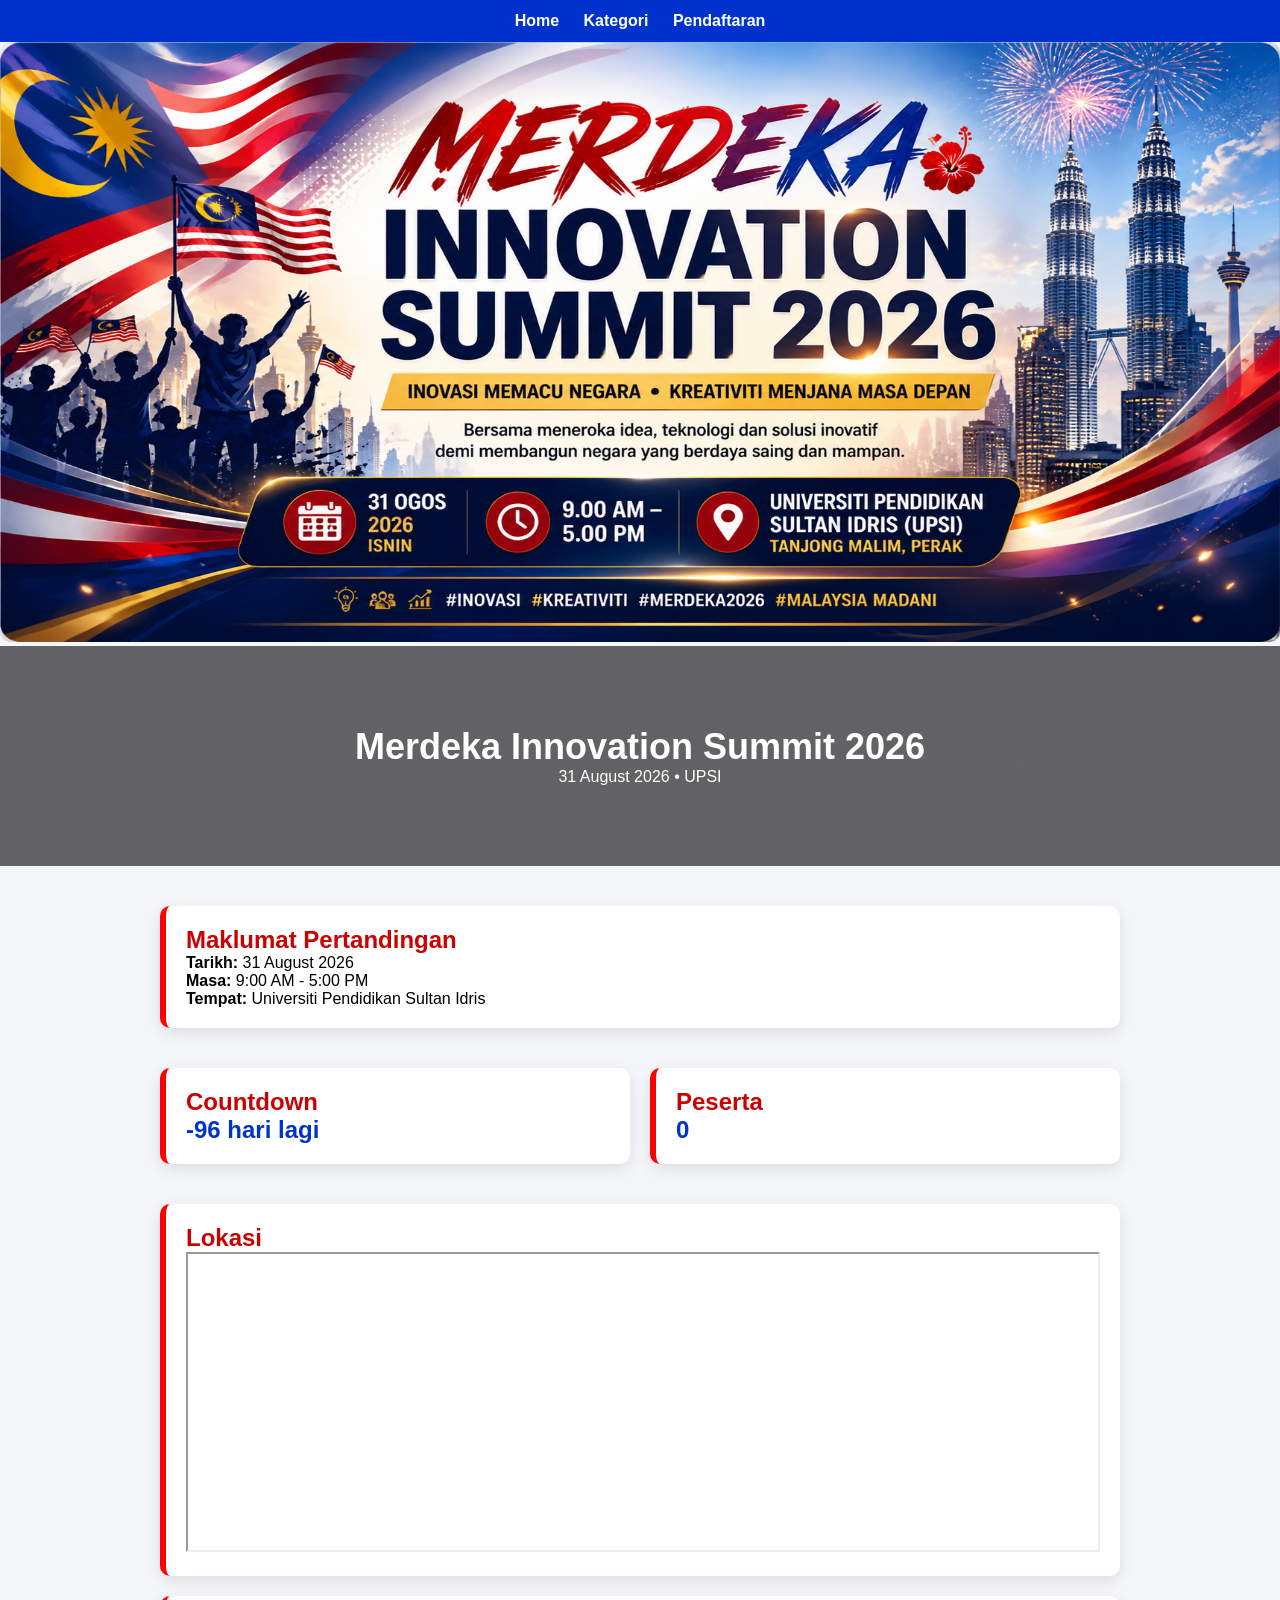
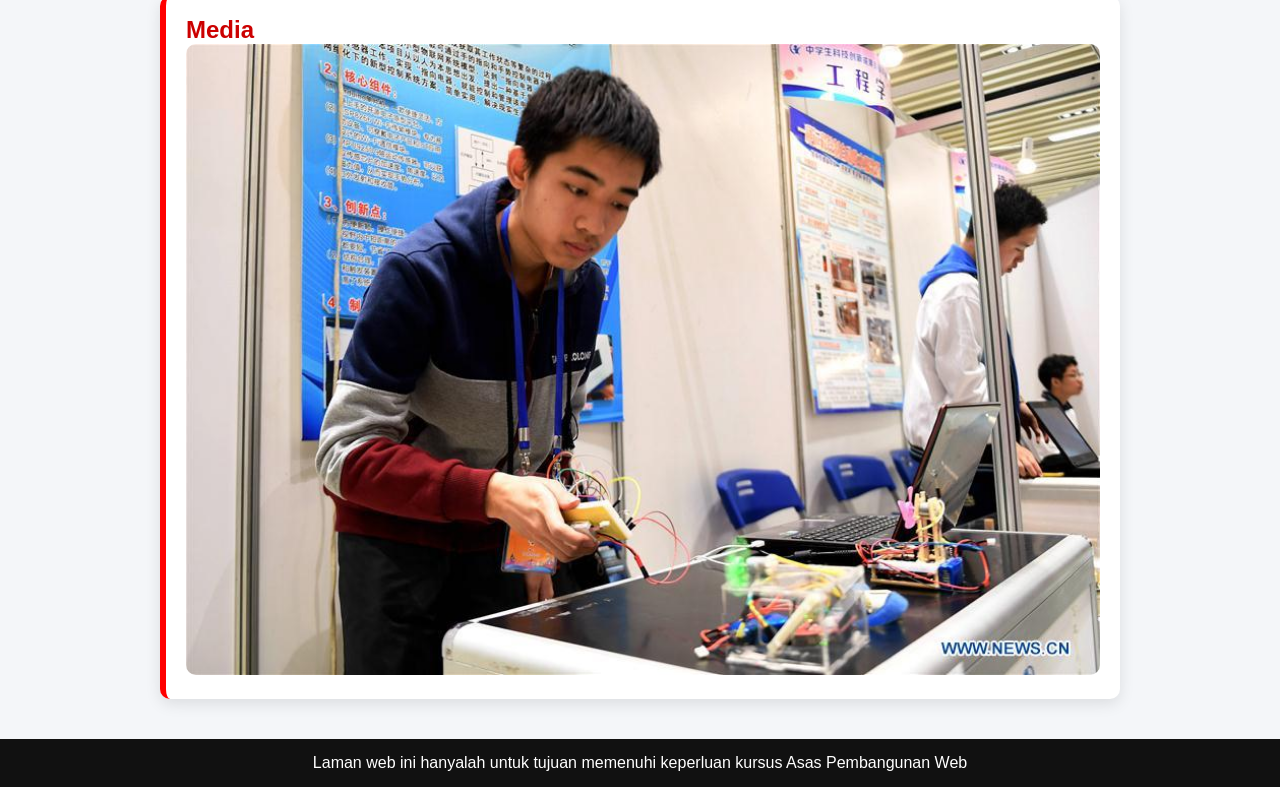
<file: index.html>
<!DOCTYPE html>
<html lang="en">
<head>
<meta charset="UTF-8">
<meta name="viewport" content="width=device-width, initial-scale=1.0">
<title>Merdeka Innovation Summit 2026</title>
<link rel="stylesheet" href="style.css">
</head>

<body>

<nav>
  <a href="index.html">Home</a>
  <a href="kategori.html">Kategori</a>
  <a href="daftar.html">Pendaftaran</a>
</nav>

<section>
  <img src="banner.png" width="100%" height="600" alt="Merdeka Innovation Summit 2026 Banner">
</section>

<header class="hero">
  <h1>Merdeka Innovation Summit 2026</h1>
  <p>31 August 2026 • UPSI</p>
</header>

<main class="container">

<section class="card">
  <h2>Maklumat Pertandingan</h2>
  <p><b>Tarikh:</b> 31 August 2026</p>
  <p><b>Masa:</b> 9:00 AM - 5:00 PM</p>
  <p><b>Tempat:</b> Universiti Pendidikan Sultan Idris</p>
</section>

<section class="grid">
  <div class="card">
    <h2>Countdown</h2>
    <p id="countdown"></p>
  </div>

  <div class="card">
    <h2>Peserta</h2>
    <p id="participants">0</p>
  </div>
</section>

<section class="card">
  <h2>Lokasi</h2>
  <iframe src="https://www.google.com/maps/embed?pb=..." width="100%" height="300"></iframe>
</section>

<section class="card">
  <h2>Media</h2>
  <img src="inno.jpg" alt="Poster Merdeka Innovation">
</section>

</main>

<footer>
  <p>Laman web ini hanyalah untuk tujuan memenuhi keperluan kursus Asas Pembangunan Web</p>
</footer>

<script>
const eventDate = new Date("August 31, 2026 09:00:00").getTime();

setInterval(() => {
  let now = new Date().getTime();
  let diff = eventDate - now;
  let days = Math.floor(diff / (1000*60*60*24));
  document.getElementById("countdown").innerText = days + " hari lagi";
}, 1000);

let count = 0;
setInterval(() => {
  count++;
  document.getElementById("participants").innerText = count;
}, 2000);
</script>



</body>
</html>
</file>
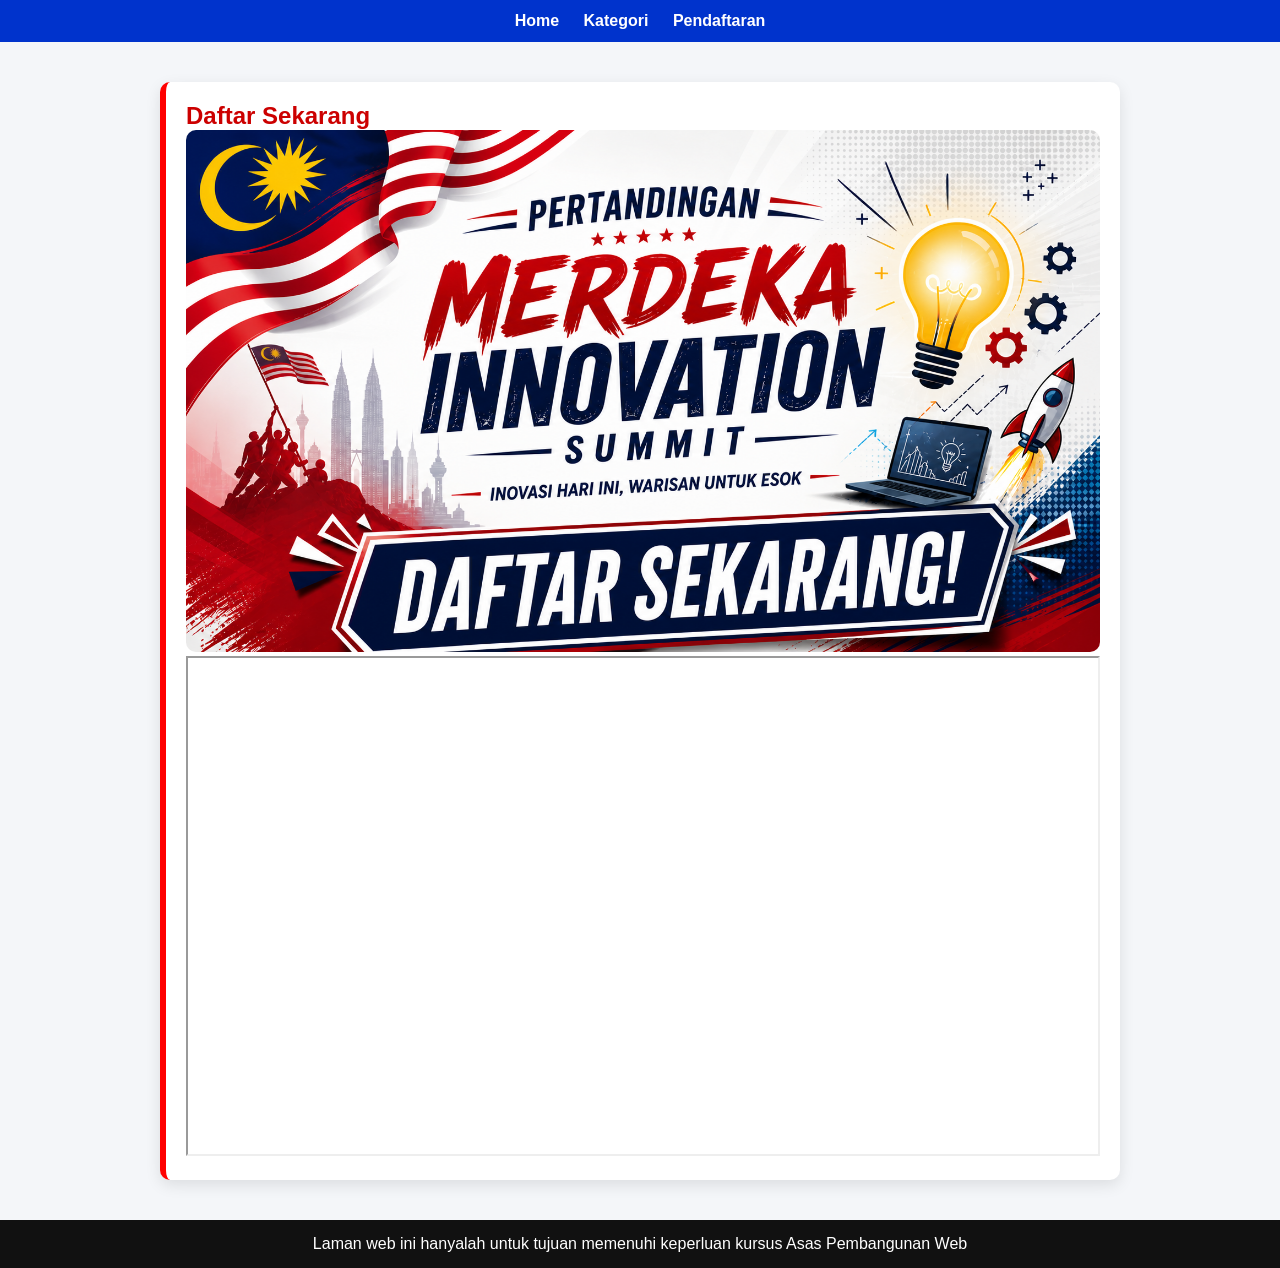
<file: daftar.html>
<!DOCTYPE html>
<html>
<head>
<title>Pendaftaran</title>
<link rel="stylesheet" href="style.css">
</head>

<body>

<nav>
  <a href="index.html">Home</a>
  <a href="kategori.html">Kategori</a>
  <a href="daftar.html">Pendaftaran</a>
</nav>

<main class="container">

<section class="card">
  <h2>Daftar Sekarang</h2>

  <img src="daftar sekarang.png" alt="Pendaftaran">

  <iframe src="https://docs.google.com/forms/d/e/1FAIpQLSfRnQOFNZQBMzAj8fpnV5WKSUTSTkABIbsXO4vP9r414rLbEg/viewform?usp=dialog"
  width="100%" height="500"></iframe>

</section>

</main>

<footer>
  <p>Laman web ini hanyalah untuk tujuan memenuhi keperluan kursus Asas Pembangunan Web</p>
</footer>

</body>
</html>
</file>
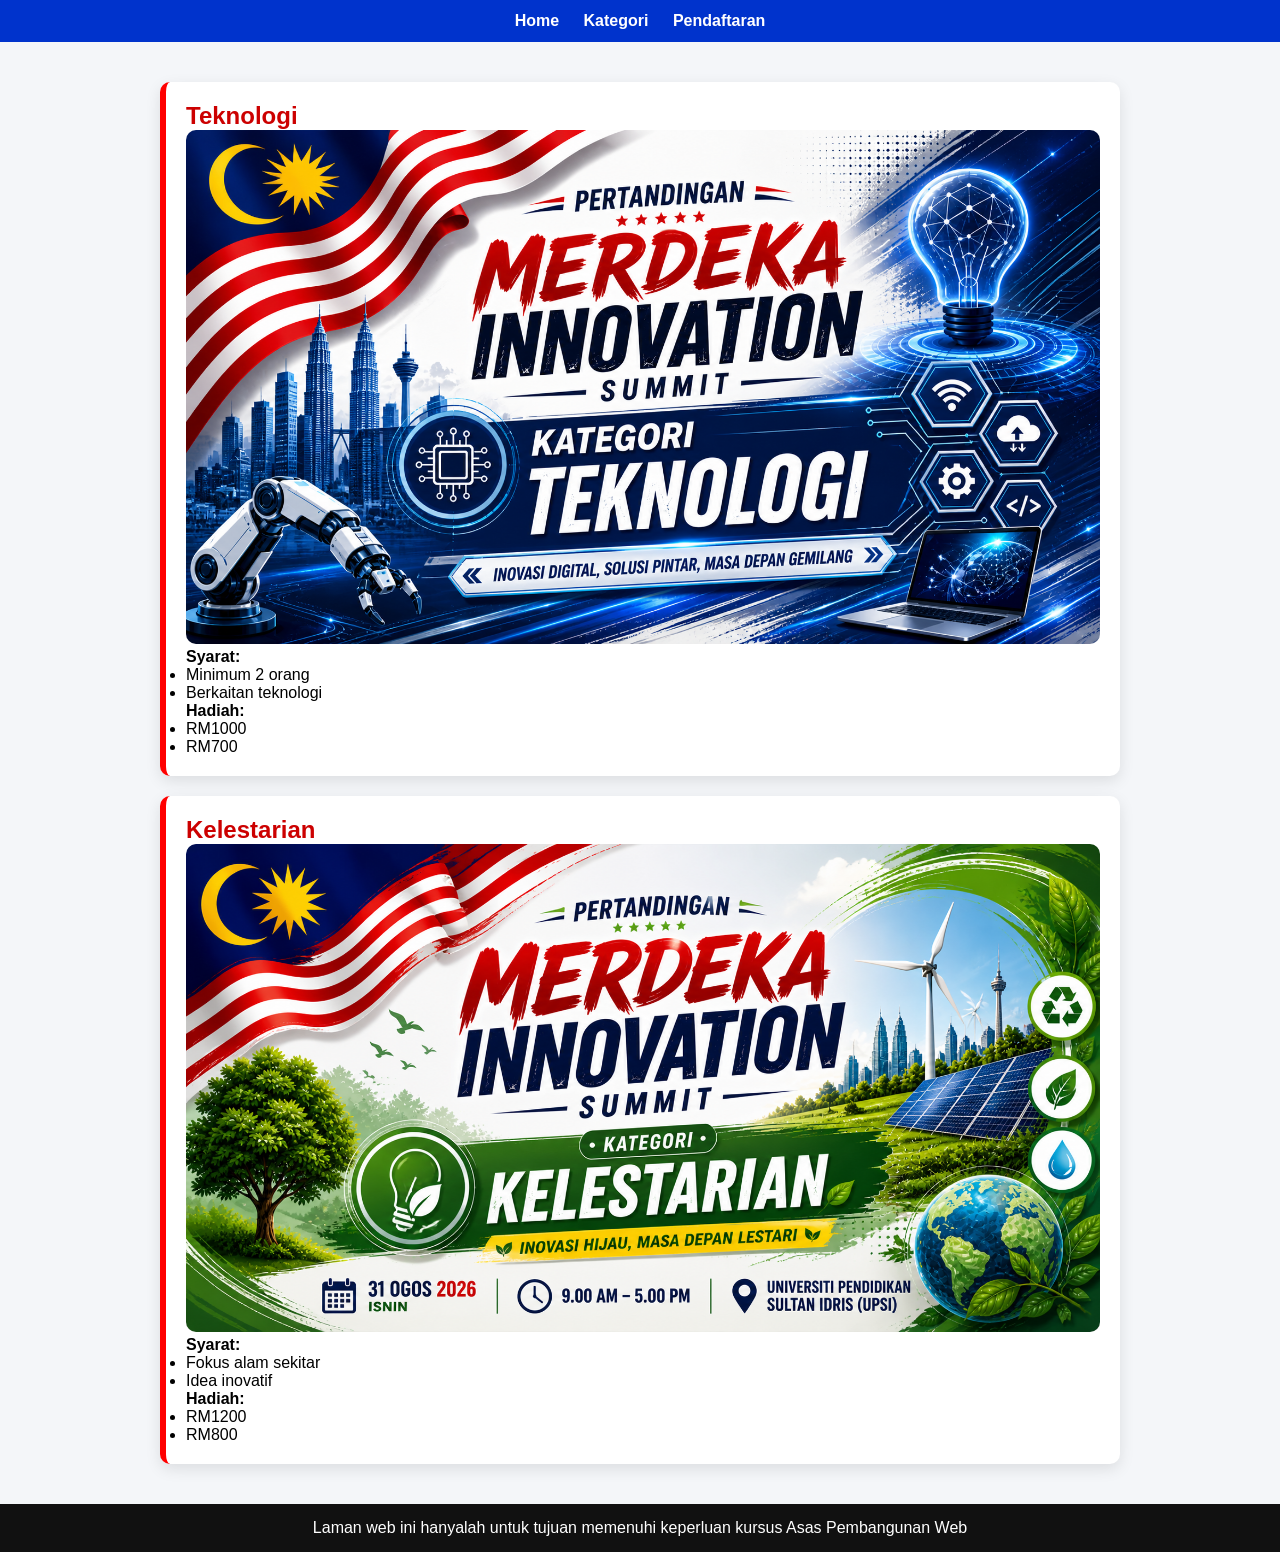
<file: kategori.html>
<!DOCTYPE html>
<html>
<head>
<title>Kategori</title>
<link rel="stylesheet" href="style.css">
</head>

<body>

<nav>
  <a href="index.html">Home</a>
  <a href="kategori.html">Kategori</a>
  <a href="daftar.html">Pendaftaran</a>
</nav>

<main class="container">

<section class="card">
  <h2>Teknologi</h2>
  <img src="teknologi.png" alt="Teknologi">

  <p><b>Syarat:</b></p>
  <ul>
    <li>Minimum 2 orang</li>
    <li>Berkaitan teknologi</li>
  </ul>

  <p><b>Hadiah:</b></p>
  <ul>
    <li>RM1000</li>
    <li>RM700</li>
  </ul>
</section>

<section class="card">
  <h2>Kelestarian</h2>
  <img src="kelestarian.png" alt="Kelestarian">

  <p><b>Syarat:</b></p>
  <ul>
    <li>Fokus alam sekitar</li>
    <li>Idea inovatif</li>
  </ul>

  <p><b>Hadiah:</b></p>
  <ul>
    <li>RM1200</li>
    <li>RM800</li>
  </ul>
</section>

</main>

<footer>
  <p>Laman web ini hanyalah untuk tujuan memenuhi keperluan kursus Asas Pembangunan Web</p>
</footer>

</body>
</html>
</file>
<file: style.css>
* {
  margin: 0;
  padding: 0;
  box-sizing: border-box;
}

body {
  font-family: Arial, sans-serif;
  background: #f4f6f9;
}

/* NAV */
nav {
  background: #0033cc;
  padding: 12px;
  text-align: center;
}

nav a {
  color: white;
  margin: 10px;
  text-decoration: none;
  font-weight: bold;
}

/* HERO */
.hero {
  background: linear-gradient(rgba(0,0,0,0.6), rgba(0,0,0,0.6)),
  url('https://upload.wikimedia.org/wikipedia/commons/6/66/Flag_of_Malaysia.svg');
  background-size: cover;
  color: white;
  text-align: center;
  padding: 80px 20px;
}

.hero h1 {
  font-size: 36px;
}

.hero-banner {
  width: 100%;
  max-height: 400px;
  object-fit: cover;
  border-bottom: 5px solid red;
}

/* CONTAINER */
.container {
  max-width: 1000px;
  margin: auto;
  padding: 20px;
}

/* CARD */
.card {
  background: white;
  padding: 20px;
  margin: 20px 0;
  border-radius: 10px;
  border-left: 6px solid red;
  box-shadow: 0 5px 15px rgba(0,0,0,0.1);
}

/* GRID */
.grid {
  display: grid;
  grid-template-columns: 1fr 1fr;
  gap: 20px;
}

/* IMAGE */
img {
  width: 100%;
  border-radius: 10px;
}

/* TEXT */
h2 {
  color: #cc0000;
}

/* COUNTER */
#countdown, #participants {
  font-size: 24px;
  font-weight: bold;
  color: #0033cc;
}

/* FOOTER */
footer {
  background: #111;
  color: white;
  text-align: center;
  padding: 15px;
}

/* RESPONSIVE */
@media (max-width: 768px) {
  .grid {
    grid-template-columns: 1fr;
  }
}
</file>
